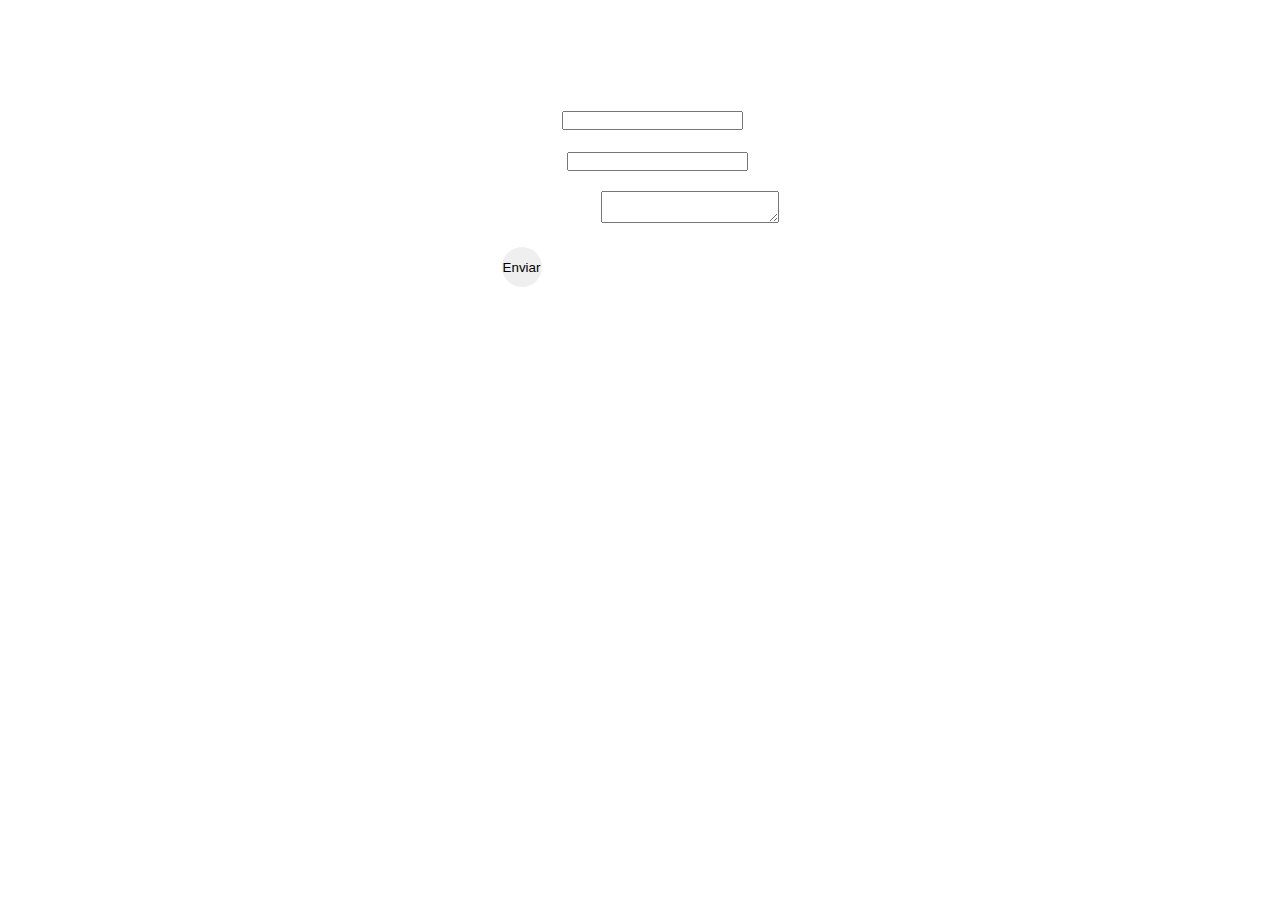
<file: Tarefas Stackx/Formulario de contato/index.HTML>
<!DOCTYPE html>
<html lang="PT-BR">
<head>
    <meta charset="UTF-8">
    <meta name="viewport" content="width=device-width, initial-scale=1.0">
    <link rel="stylesheet" href="Form.css">
    <link rel="preconnect" href="https://fonts.googleapis.com">
<link rel="preconnect" href="https://fonts.gstatic.com" crossorigin>
<link href="https://fonts.googleapis.com/css2?family=Edu+NSW+ACT+Cursive:wght@400..700&family=Libre+Baskerville:ital,wght@0,400;0,700;1,400&display=swap" rel="stylesheet">
    <title>Formulario de contato</title>
</head>
<body>
    <h1>Formulario de contato</h1>
    <H2>Por favor preencha as informações</H2>

    <form action="#" method="post">
        <br><br>

        <label for="name">Nome:</label>
        <input type="text" id="name" name="name" required>
        <br><br>

        <label for="email">E-mail:</label>
        <input type="email" id="email" name="email" required>
        <br><br>

        <label for="message">Mensagem:</label>
        <textarea id="message" name="message" required></textarea>
        <br><br>

        <button id="envio" type="submit">Enviar</button>
    </form>

</body>
<script src="form.js"></script>
</html>
</file>
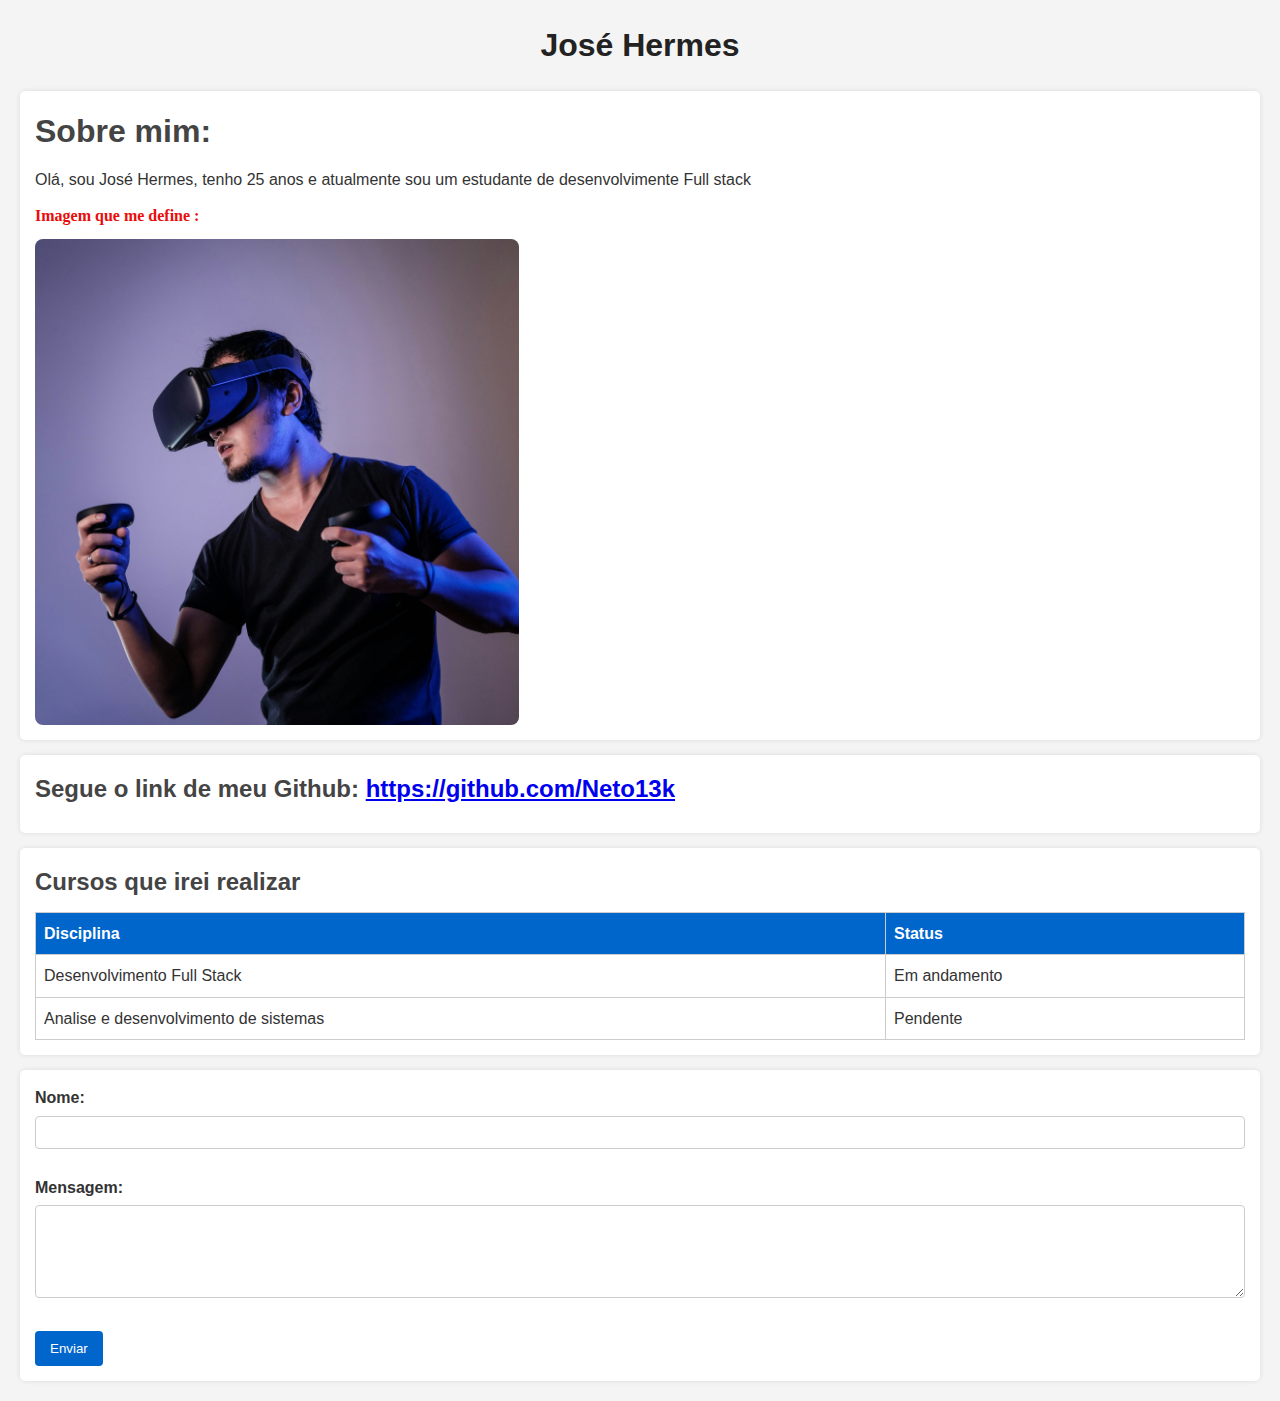
<file: Tarefas Stackx/Formulario HTML/index.html>
<!DOCTYPE html>
<html lang="pt-br">
<head>
    <meta charset="UTF-8">
    <meta name="viewport" content="width=device-width, initial-scale=1.0">
    <link rel="stylesheet" href="mim.css">
    <title>Sobre mim</title>
</head>
<body>
    <header>
        <h1>José Hermes</h1>
    </header>
    <main>
        <section>
            <h1>Sobre mim: </h1>
            <p>Olá, sou José Hermes, tenho 25 anos e atualmente sou um estudante de desenvolvimente Full stack</p>

            <H4 style="color: #e90c0c; margin-top: 10px; font-family: 'Times New Roman', Times, serif;">Imagem que me define :</H4>
                <img src="imagem/minh-pham-HI6gy-p-WBI-unsplash.jpg" alt="Completamente imersivo na tecnologia" div = imagem>
            </H4>
        </section>

        <section>
            <h2> Segue o link de meu Github: <a href="https://github.com/Neto13k">https://github.com/Neto13k</a></h2>
        </section>

        <section>
            <h2>Cursos que irei realizar</h2>
            <table >   
        <thead>
            <th>Disciplina</th>
            <th>Status</th>
        </thead>
        <tbody>
            <tr>
                <td>Desenvolvimento Full Stack </td>
                <td>Em andamento</td>
            </tr>
            <tr>
                <td> Analise e desenvolvimento de sistemas</td>
                <td>Pendente</td>
            </tr>
        </tbody>
    </table>
        </section>
    </main>

    <form action="#" method="post">
        <label for="nome">Nome:</label><br>
        <input type="text" id="nome" name="nome" required><br><br>

        <label for="mensagem">Mensagem:</label><br>
        <textarea id="mensagem" name="mensagem" rows="5" required></textarea><br><br>

        <button type="submit">Enviar</button>
    </form>



</body>
</html>
</file>
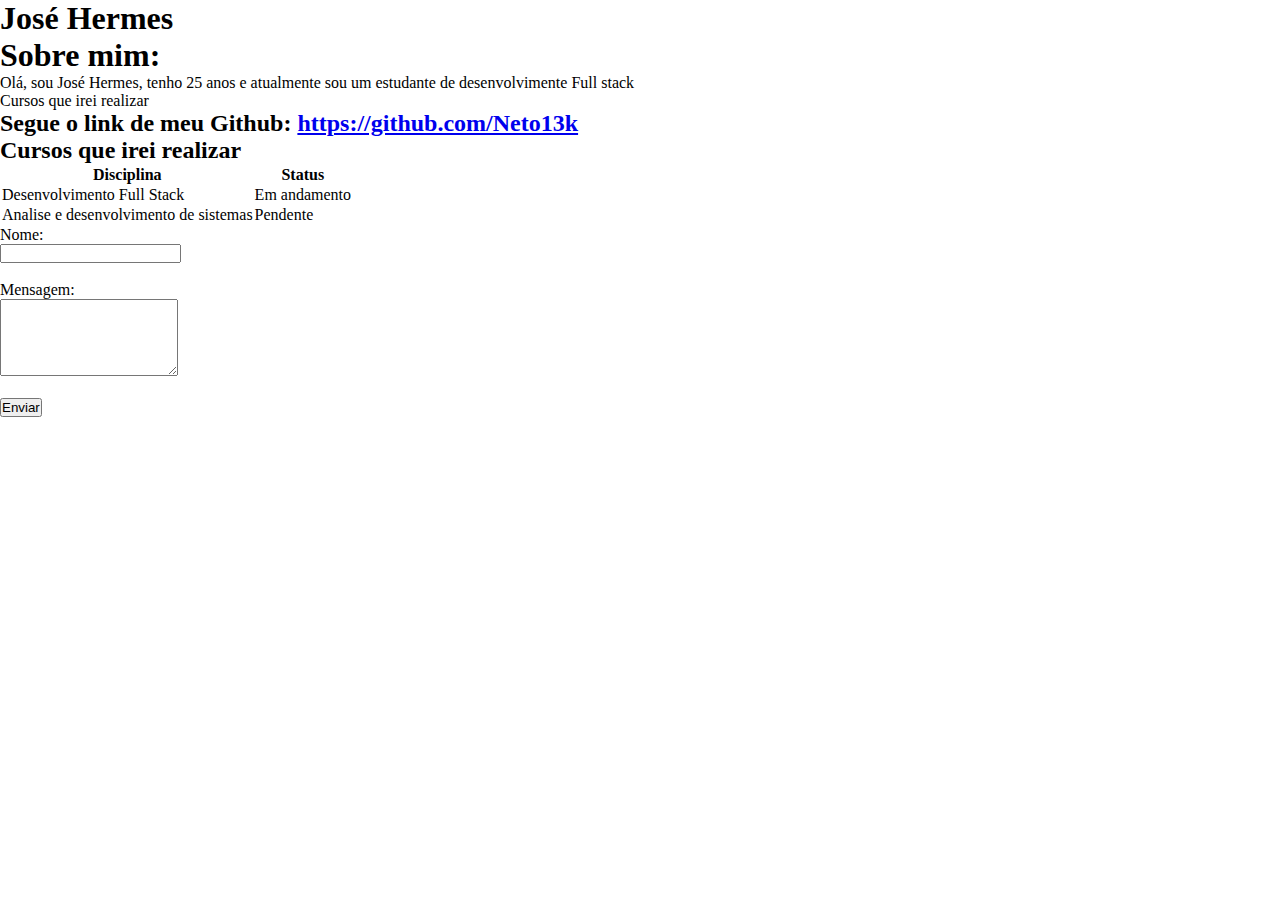
<file: Tarefas Stackx/Sobre mim/index.html>
<!DOCTYPE html>
<html lang="pt-br">
<head>
    <meta charset="UTF-8">
    <meta name="viewport" content="width=device-width, initial-scale=1.0">
    <link rel="stylesheet" href="mim.css">
    <title>Sobre mim</title>
</head>
<body>
    <header>
        <h1>José Hermes</h1>
    </header>
    <main>
        <section>
            <h1>Sobre mim: </h1>
            <p>Olá, sou José Hermes, tenho 25 anos e atualmente sou um estudante de desenvolvimente Full stack</p>
        </section>

        <table>
            <thead>Cursos que irei realizar</thead>
            <tr></tr>
        </table>

        <section>
            <h2> Segue o link de meu Github: <a href="https://github.com/Neto13k">https://github.com/Neto13k</a></h2>
        </section>

        <section>
            <h2>Cursos que irei realizar</h2>
            <table >   
        <thead>
            <th>Disciplina</th>
            <th>Status</th>
        </thead>
        <tbody>
            <tr>
                <td>Desenvolvimento Full Stack </td>
                <td>Em andamento</td>
            </tr>
            <tr>
                <td> Analise e desenvolvimento de sistemas</td>
                <td>Pendente</td>
            </tr>
        </tbody>
    </table>
        </section>
    </main>

    <form action="#" method="post">
        <label for="nome">Nome:</label><br>
        <input type="text" id="nome" name="nome" required><br><br>

        <label for="mensagem">Mensagem:</label><br>
        <textarea id="mensagem" name="mensagem" rows="5" required></textarea><br><br>

        <button type="submit">Enviar</button>
    </form>



</body>
</html>
</file>
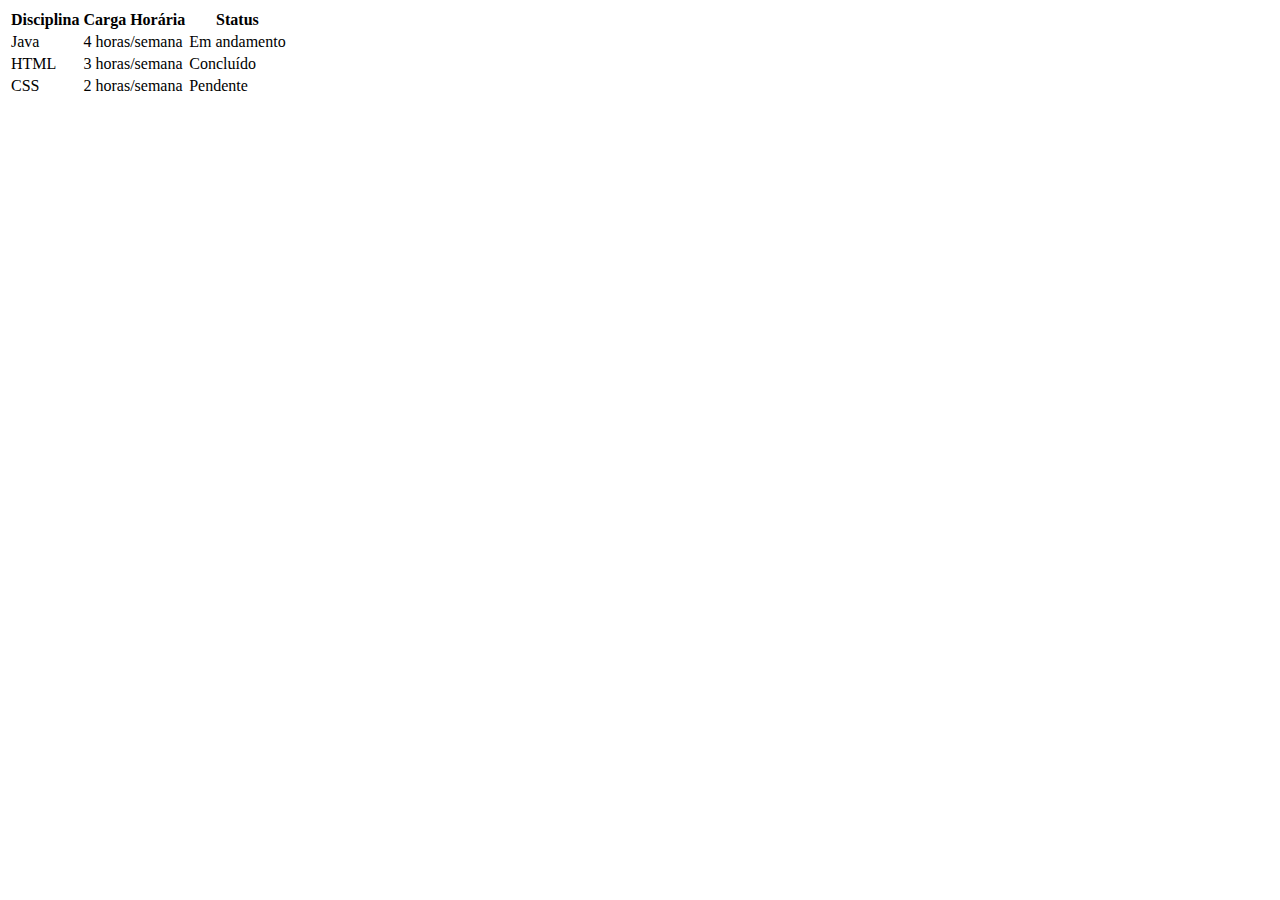
<file: Criando uma Tabela de Estudos/Criando uma Tabela de Estudos.HTML>
<!DOCTYPE html>
<html lang="Pt-br">
<head>
    <meta charset="UTF-8">
    <meta name="viewport" content="width=device-width, initial-scale=1.0">
    <title>Tabela de Estudos</title>
</head>
<body>

    <table>
        <thead>
            <th>Disciplina</th>
            <th>Carga Horária</th>
            <th>Status</th>
        </thead>
        <tbody>
            <tr>
                <td>Java </td>
                <td>4 horas/semana</td>
                <td>Em andamento</td>
            </tr>
            <tr>
                <td>HTML </td>
                <td>3 horas/semana</td>
                <td>Concluído</td>
            </tr>
            <tr>
                <td> CSS</td>
                <td>2 horas/semana</td>
                <td>Pendente</td>
            </tr>
        </tbody>
    </table>
    
</body>
</html>
</file>
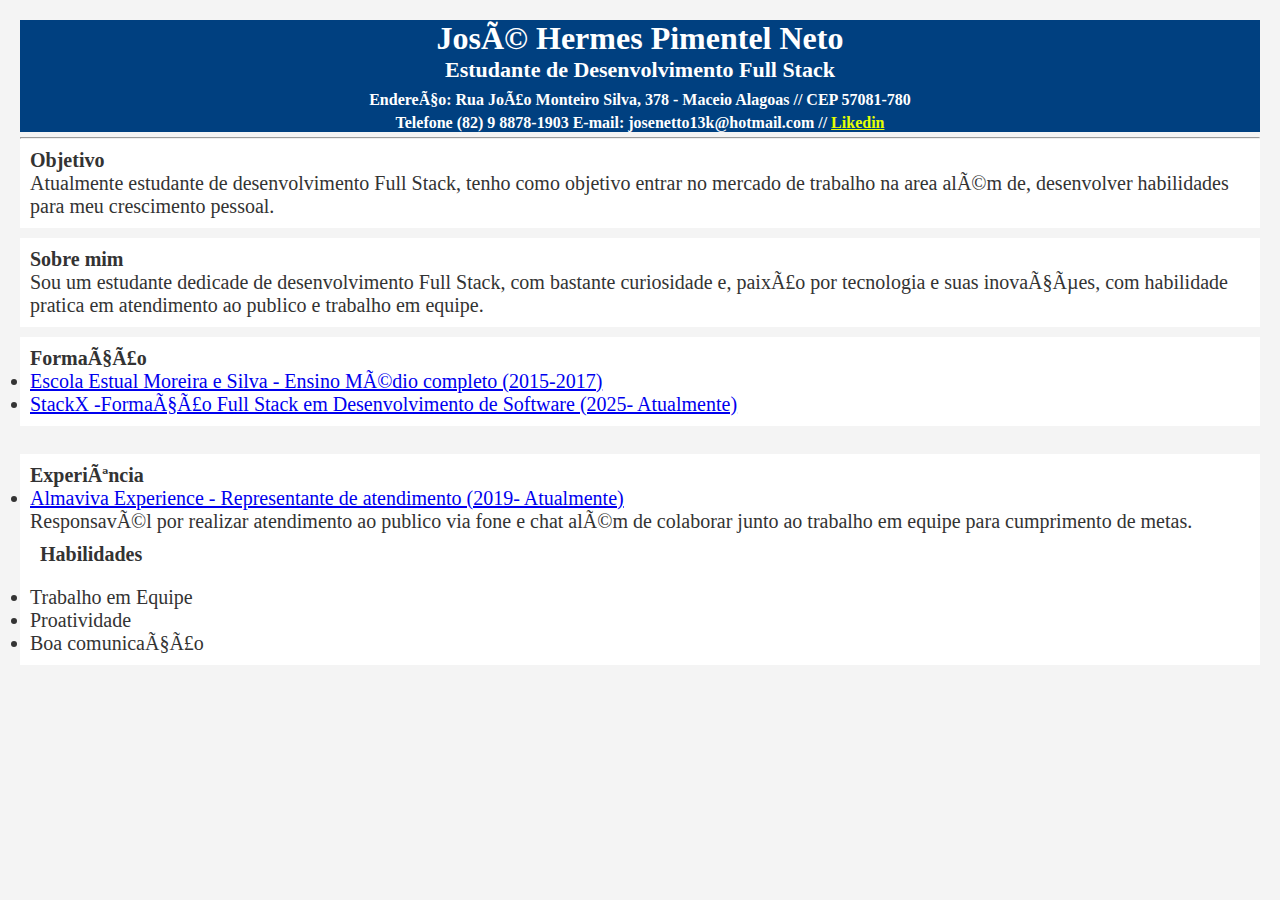
<file: Curriculo HTML/Curriculo.html>
<!DOCTYPE html>
<html lang="pt-br">

<head>
    <meta charset="UFT-8">
    <link rel="shortcut icon" href="/IMG/download.png" type="image/x-icon">
    <link rel="stylesheet" href="Primeiro CSS/curriculo.css">
    <title>Curriculo Jose Hermes </title>
</head>

<body>
    <header> 
        <h1> José Hermes Pimentel Neto </h1>
        <h2>Estudante de Desenvolvimento Full Stack</h2>
        <h3>Endereço: Rua João Monteiro Silva, 378 - Maceio Alagoas // CEP 57081-780 </h3>
        <h4> Telefone (82) 9 8878-1903 E-mail: josenetto13k@hotmail.com // <a href="https://www.linkedin.com/in/jose-hermes-230200317/" id="A1"> Likedin </a></h4>

    </header>
    <hr>

    <main id="A2">
        <section> <strong>Objetivo</strong>
            <p> Atualmente estudante de desenvolvimento Full Stack, tenho como objetivo entrar no mercado de trabalho na
                area além de, desenvolver habilidades para meu crescimento pessoal.
        </section>
    </main>

        <section id="A3"><strong>Sobre mim</strong>  
        <p>Sou um estudante dedicade de desenvolvimento Full Stack, com bastante curiosidade e, paixão por tecnologia
            e suas inovações, com habilidade pratica em atendimento ao publico e trabalho em equipe.
        </p>
    </section>

    <section id="A4"><Strong>Formação</Strong>
        <ul>
            <li><a href="https://www.google.com/search?q=escola+estadual+moreira+e+silva&sca_esv=b657747ebb3c27f5&rlz=1C1GCEA_enBR1132BR1132&sxsrf=AHTn8zrwG1YYPInj8e4Bbg9VmBC0Vl-Kfw%3A1743548275116&ei=c2_sZ83sBqCr5OUP2qaIkAc&oq=E&gs_lp=[base64]&sclient=gws-wiz-serp"
                    target="_blank">Escola Estual Moreira e Silva - Ensino Médio completo (2015-2017)</a></li>
            <li><a href="https://www.stackx.com.br/" target="_blank"> StackX -Formação Full Stack em Desenvolvimento de
                    Software (2025- Atualmente)</a></li>
        </ul>
    </section>
    <br>
    <section id="A5"><strong>Experiência</strong>
        <ul>
            <li><a href="https://www.almavivaexperience.com.br/pt-br/"> Almaviva Experience - Representante de
                    atendimento (2019- Atualmente)
                </a></li>
            Responsavél por realizar atendimento ao publico via fone e chat além de colaborar junto ao trabalho em
            equipe para cumprimento de metas.
        </ul>

        <section id="A6"><Strong>Habilidades</Strong></section>
        <ul>
            <li>Trabalho em Equipe</li>
            <li>Proatividade</li>
            <li>Boa comunicação</li>
        </ul>
    </section>
</body>

</html>
</file>
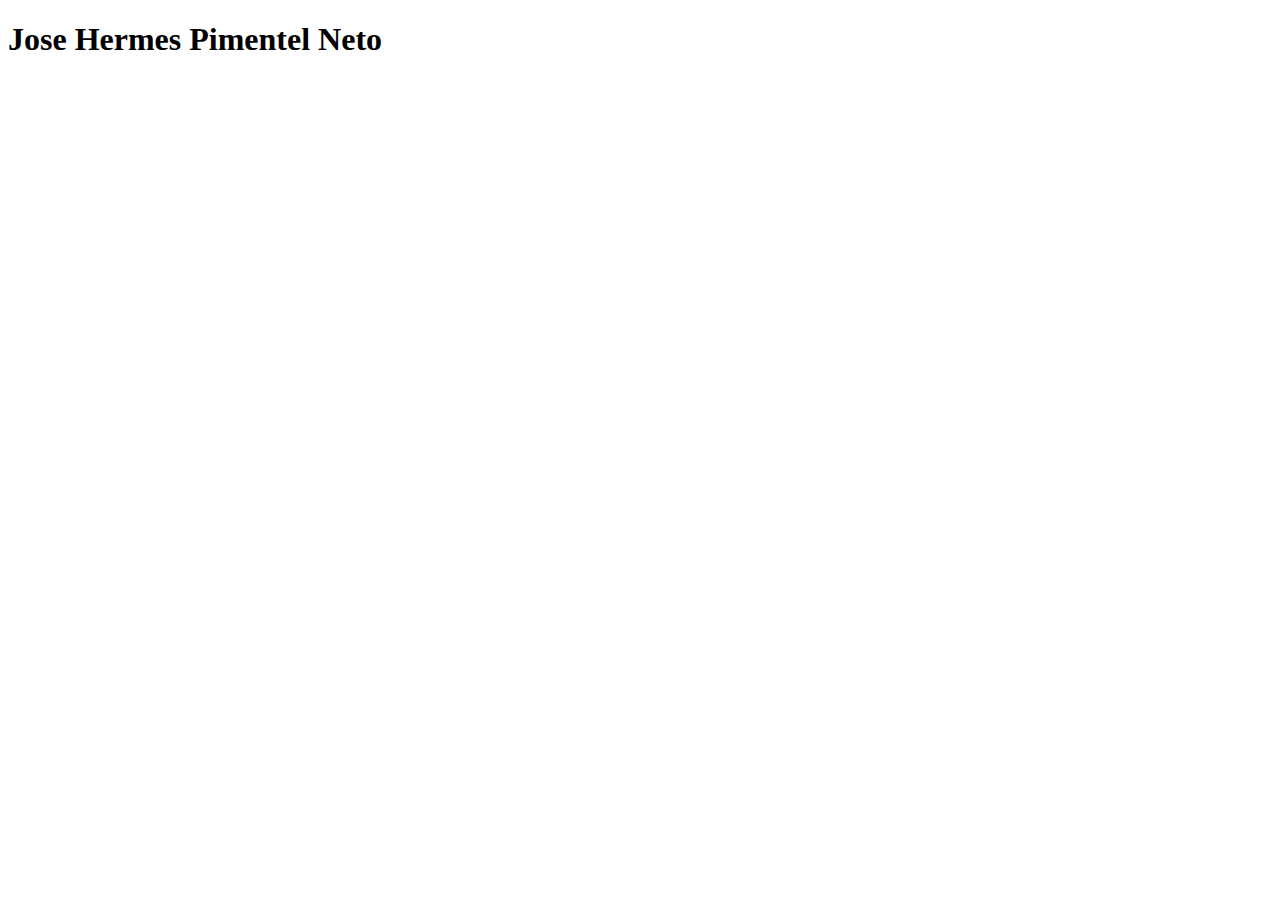
<file: Tarefa:Criando sua primeira página/Tarefa:Criando sua primeira página.HTML>
<!DOCTYPE html>
<html lang="Pt-BR">
<head>
    <meta charset="UTF-8">
    <meta name="viewport" content="width=device-width, initial-scale=1.0">
    <title>Minha pagina</title>
</head>
<body>
    <h1>Jose Hermes Pimentel Neto</h1>
    
</body>
</html>
</file>
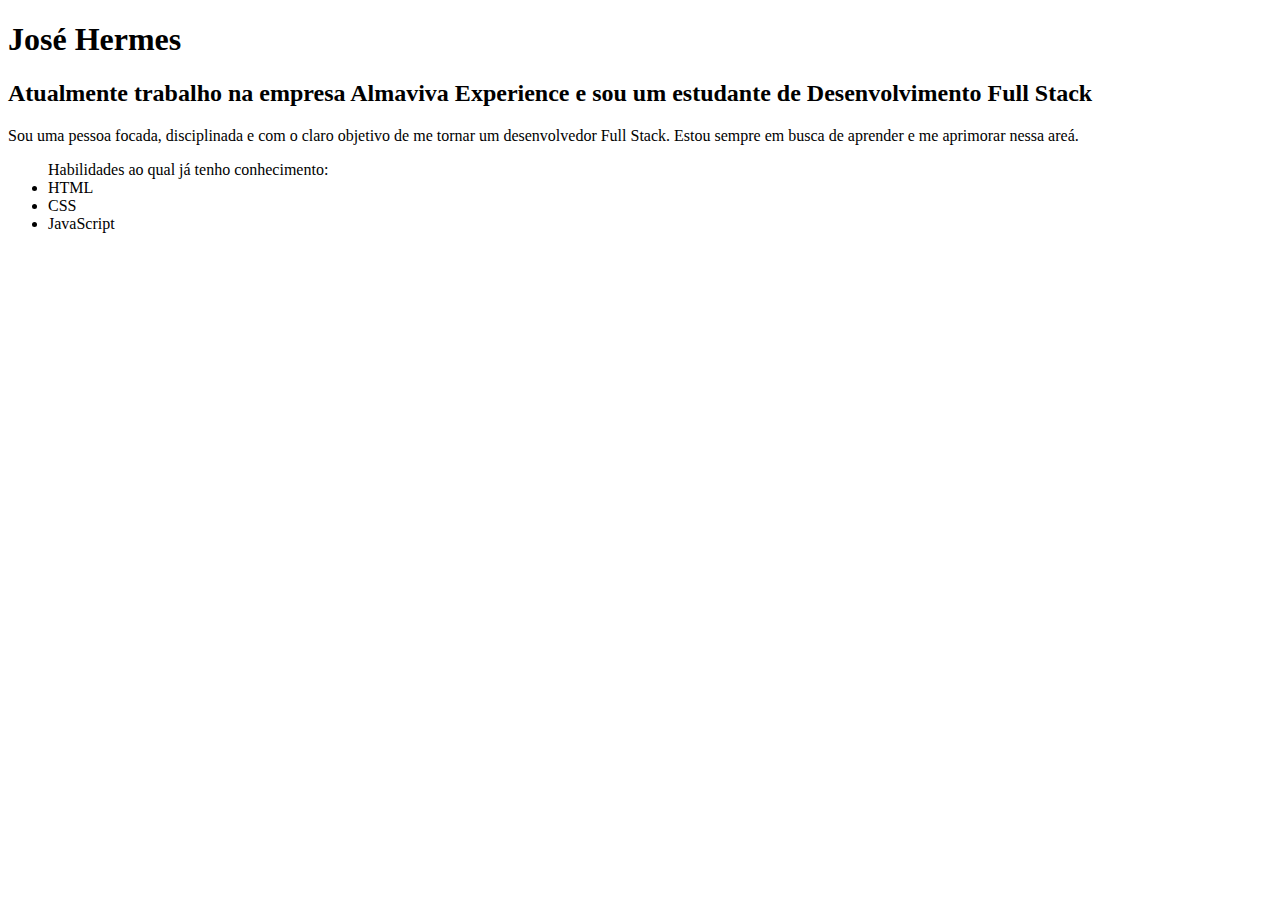
<file: Tarefas Stackx/Curriculo HTML/curriculo2.html>
<!DOCTYPE html>
<html lang="pt-br">
<head>
    <meta charset="UTF-8">
    <meta name="viewport" content="width=device-width, initial-scale=1.0">
    <title>Curriculo</title>
</head>
<body>
    <header>
        <h1>José Hermes </h1>
        <h2> Atualmente trabalho na empresa Almaviva Experience e sou um estudante de Desenvolvimento Full Stack</h2>
        
        <p> Sou uma pessoa focada, disciplinada e com o claro 
            objetivo de me tornar um desenvolvedor Full Stack.
            Estou sempre em busca de aprender e me aprimorar nessa areá.
        </p>

        <ul>
            Habilidades ao qual já tenho conhecimento:
            <li>HTML</li>
            <li>CSS</li>
            <li>JavaScript</li>
        </ul>
</body>
</html>
</file>
<file: Tarefas Stackx/Formulario de contato/Form.css>
* {
    margin: 0;
    padding: 0;
    box-sizing: border-box;
}
body {
    min-height: 100vh;
    background-image: url(https://images.unsplash.com/photo-1499750310107-5fef28a66643?w=500&auto=format&fit=crop&q=60&ixlib=rb-4.1.0&ixid=M3wxMjA3fDB8MHxzZWFyY2h8Mnx8dHJhYmFsaG98ZW58MHx8MHx8fDA%3D);
    background-repeat: no-repeat;
    background-size: cover;
    display: flex;
    justify-content: flex-start;
    align-items: center;
    flex-direction: column;
    font-family: "Libre Baskerville", serif;
    font-optical-sizing: auto;
    font-style: normal;
}
h1{
    color: white;
}
h2{
    color: white;
}
form{
   color: white;
}
button{
width: 40px;
height: 40px;
border: black 150px;
border-radius: 36px;
cursor: pointer;
}
</file>
<file: Tarefas Stackx/Formulario HTML/mim.css>
* {
    margin: 0;
    padding: 0;
    box-sizing: border-box;
}

body {
    font-family: Arial, Helvetica, sans-serif;
    background-color: #f4f4f4;
    color: #333;
    line-height: 1.6;
    padding: 20px;
}


header {
    text-align: center;
    margin-bottom: 20px;
}

header h1 {
    font-size: 2rem;
    color: #222;
}

main section {
    background: #fff;
    padding: 15px;
    margin-bottom: 15px;
    border-radius: 5px;
    box-shadow: 0 0 5px rgba(0,0,0,0.1);
}

main section h1, main section h2 {
    margin-bottom: 10px;
    color: #444;
}

img {
    max-width: 40%;
    height: auto;
    display: block;
    margin-top: 10px;
    border-radius: 8px;
}

table {
    width: 100%;
    border-collapse: collapse;
    margin-top: 10px;
}

table, th, td {
    border: 1px solid #ccc;
}

th, td {
    padding: 8px;
    text-align: left;
}

th {
    background-color: #0066cc;
    color: white;
}

form {
    background: #fff;
    padding: 15px;
    border-radius: 5px;
    box-shadow: 0 0 5px rgba(0,0,0,0.1);
}

label {
    font-weight: bold;
}

input[type="text"], textarea {
    width: 100%;
    padding: 8px;
    margin-top: 5px;
    border: 1px solid #ccc;
    border-radius: 4px;
}

button {
    background-color: #0066cc;
    color: white;
    padding: 10px 15px;
    border: none;
    border-radius: 4px;
    cursor: pointer;
}

button:hover {
    background-color: #004999;
}
</file>
<file: Tarefas Stackx/Sobre mim/mim.css>
* {
    margin: 0;
    padding: 0;
    box-sizing: border-box
}
</file>
<file: Curriculo HTML/Primeiro CSS/curriculo.css>
* {
    margin: 0;
    padding: 0;
    box-sizing: border-box
}

body {
    background-color: #f4f4f4;
    color: #333;
    padding: 20px
}

header {
    background-color: #004080;
    color: white;
    text-align: center
}

h1 {
    font-size: 32px;
    margin-bottom: 00px
}

h2 {
    font-size: 22px;
    margin-bottom: 8px
}

h3 {
    font-size: 16px;
    margin-bottom: 5px
}

h4 {
    font-size: 16px;
    margin-bottom: 5px
}

#A1 {
    color: rgb(230, 255, 2)
}

#A2 {
    background-color: white;
    margin-bottom: 10px;
    padding: 10px;
    font-size: 20px
}

#A3 {
    background-color: white;
    margin-bottom: 10px;
    padding: 10px;
    font-size: 20px
}

#A4 {
    background-color: white;
    margin-bottom: 10px;
    padding: 10px;
    font-size: 20px
}

#A5 {
    background-color: white;
    margin-bottom: 10px;
    padding: 10px;
    font-size: 20px
}

#A6 {
    background-color: white;
    margin-bottom: 10px;
    padding: 10px;
    font-size: 20px
}
</file>
